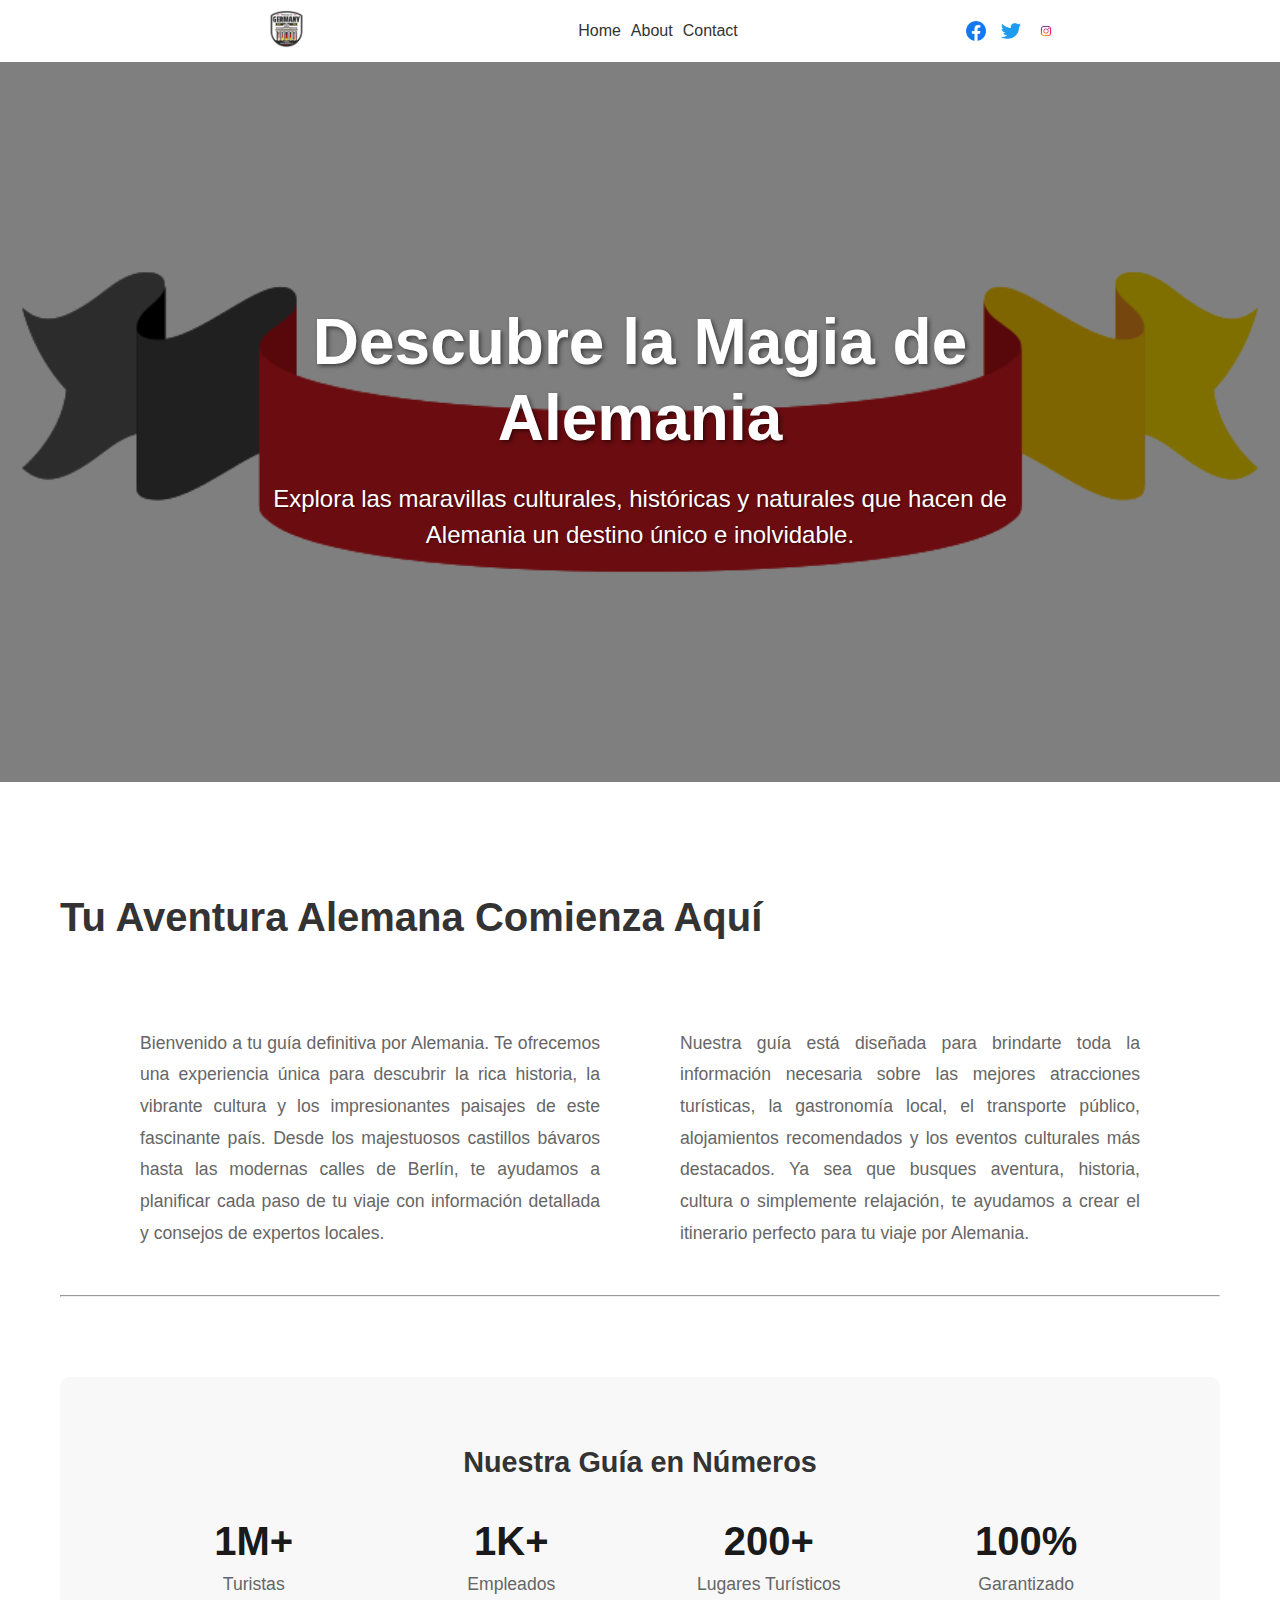
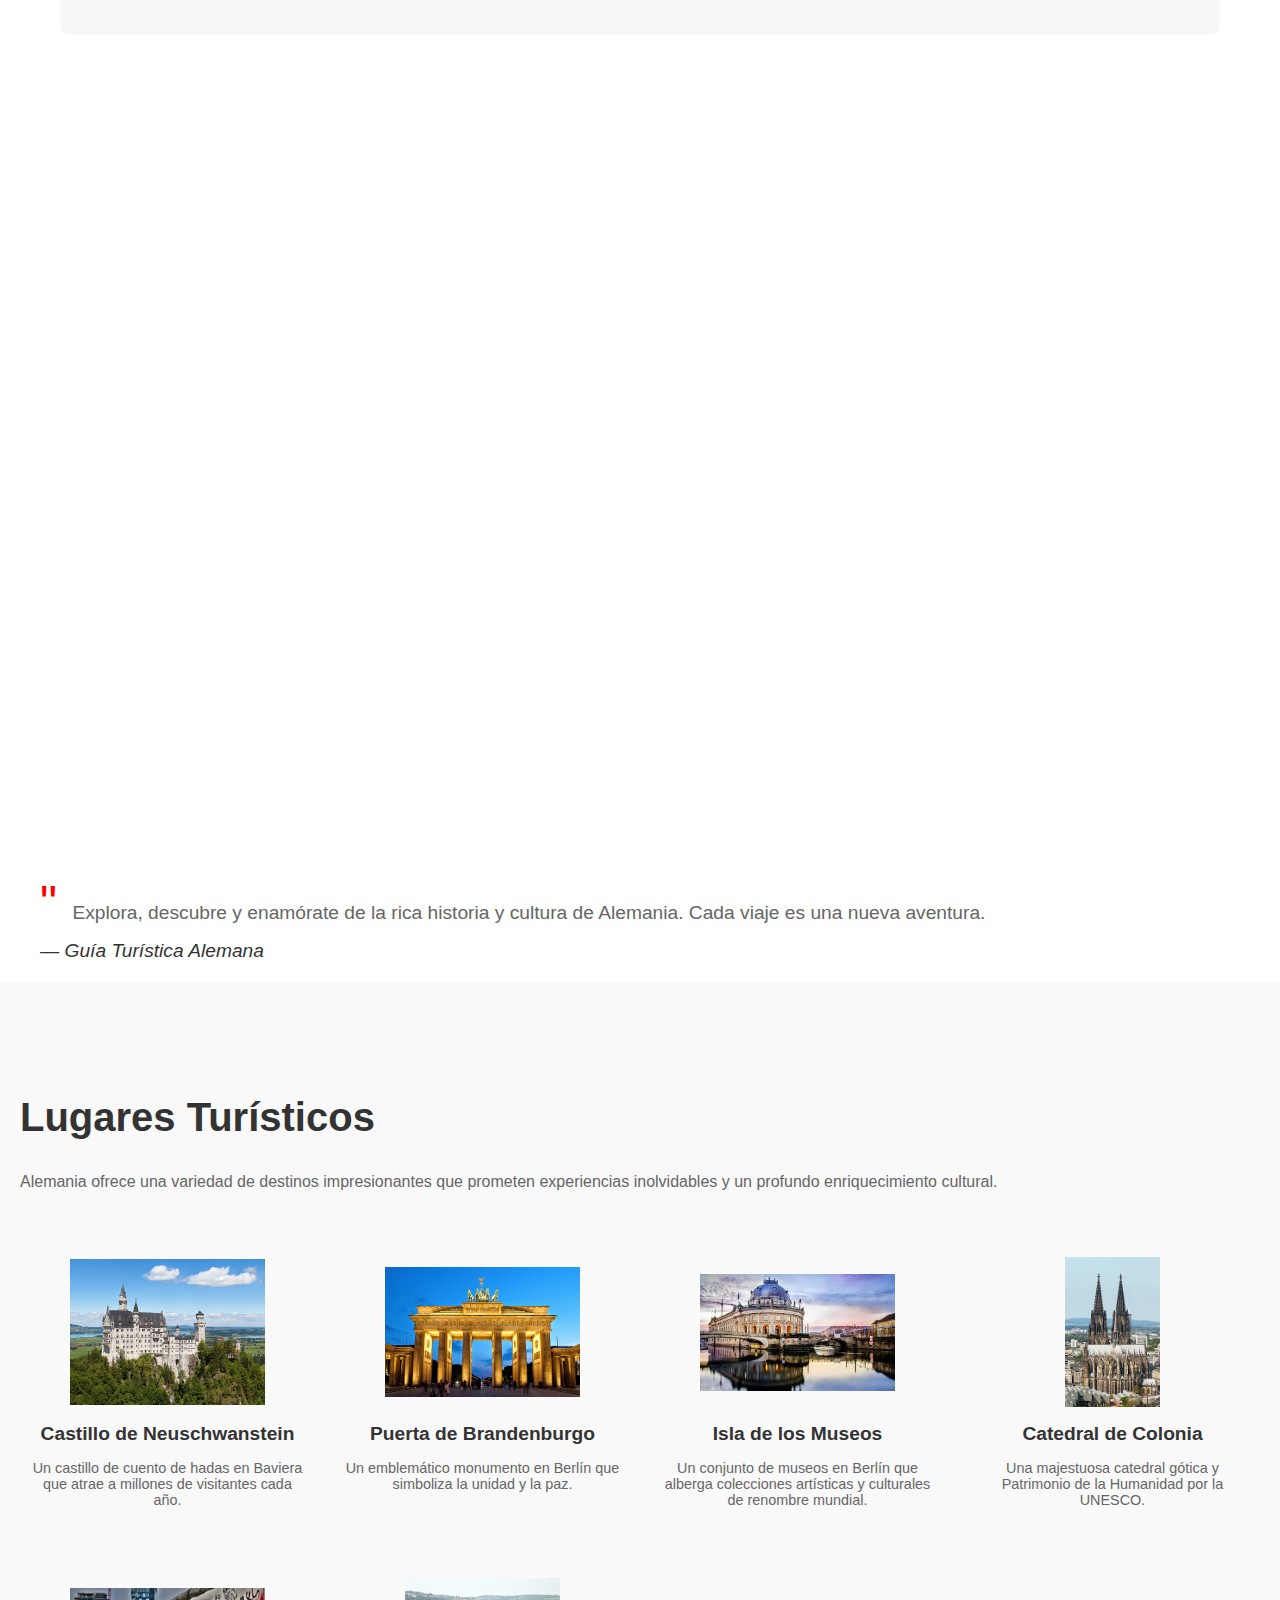
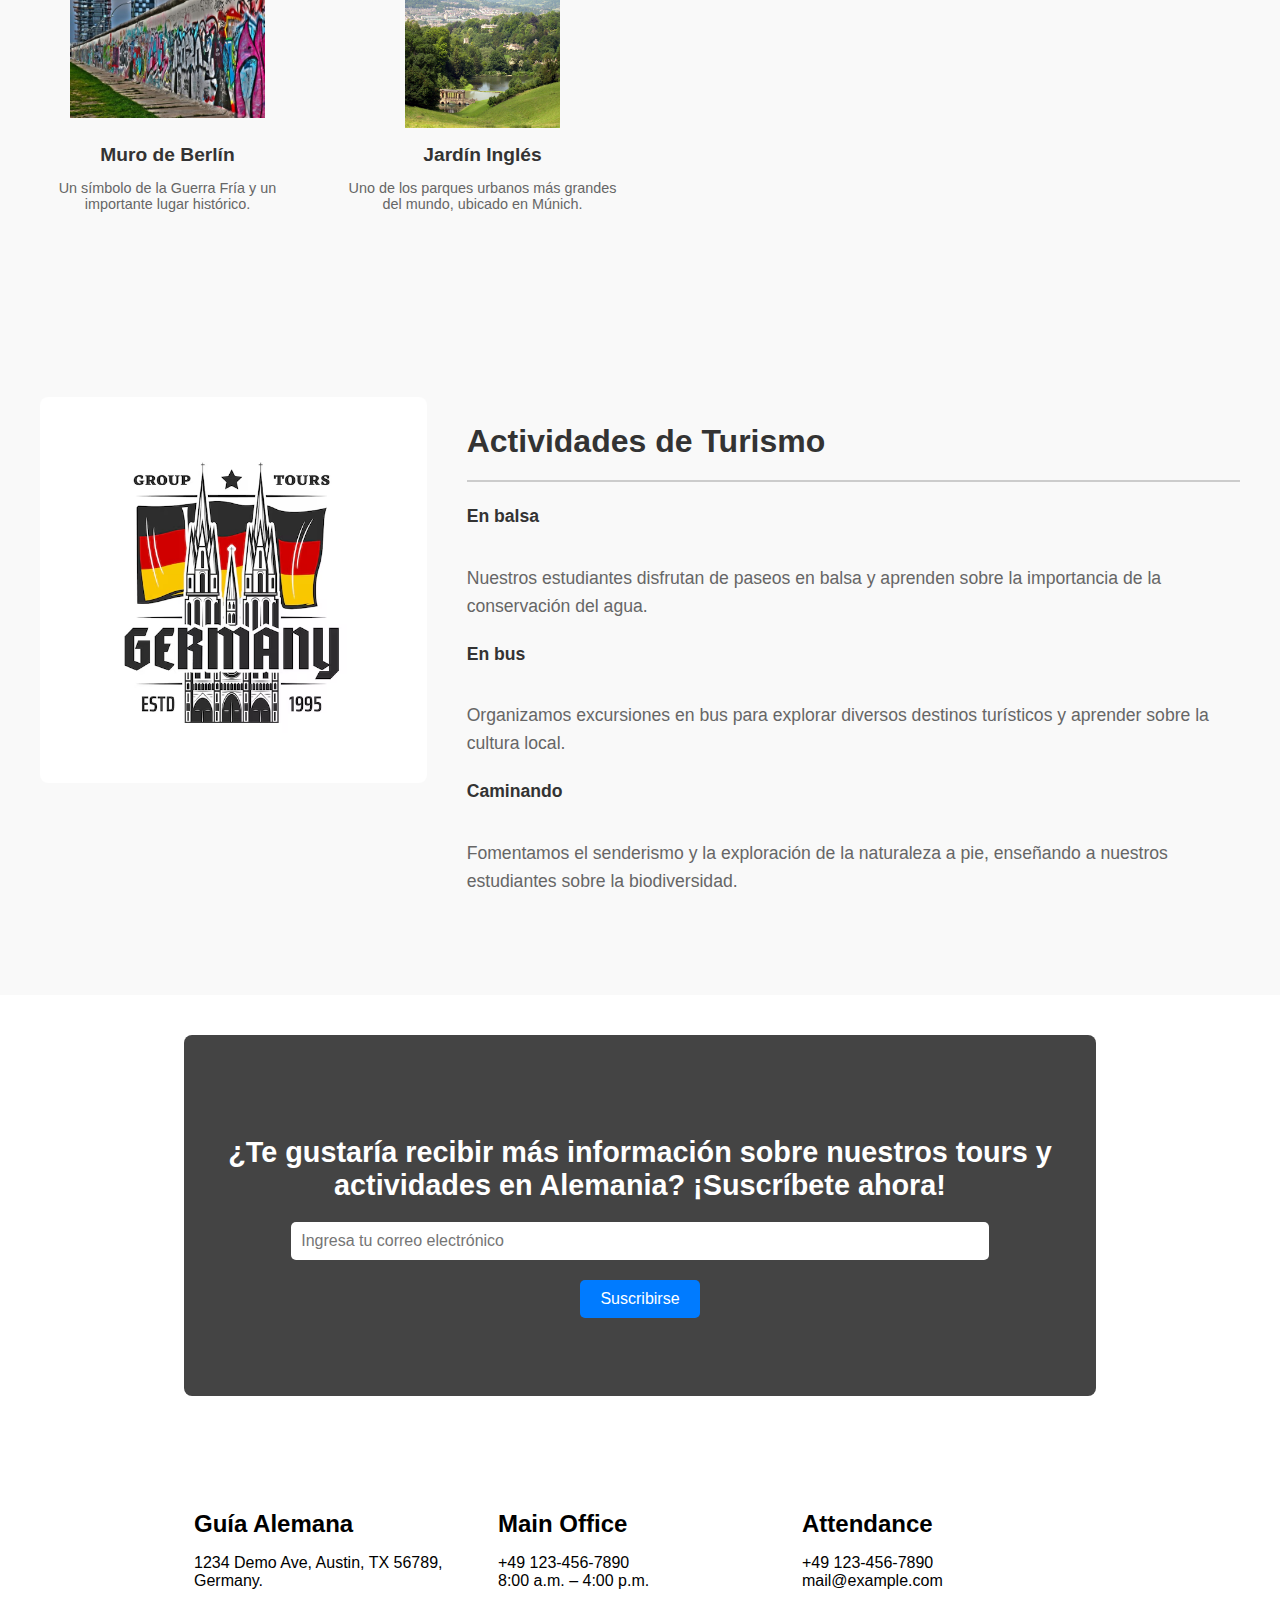
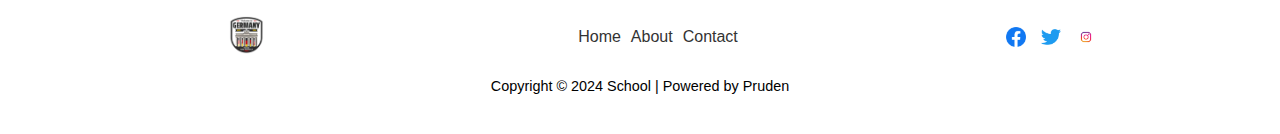
<file: index.html>
<!DOCTYPE html>
<html lang="en">
<head>
    <meta charset="UTF-8">
    <meta name="viewport" content="width=device-width, initial-scale=1.0">
    <title>Guia Turistica Alemana</title>
    <link rel="stylesheet" href="css/styleIndex.css">
</head>
<body>
    <header>
        <div class="logo-container">
            <div class="logo-container">
                <img src="/img/logo.png" alt="Logo" class="logo">
            </div>
        </div>
        
        <nav class="nav-container">
            <ul class="nav-menu">
                <li><a href="index.html">Home</a></li>
                <li><a href="about.html">About</a></li>
                <li><a href="contact.html">Contact</a></li>
            </ul>
        </nav>

        <div class="social-container">
            <a href="#" class="social-icon"><img src="/img/facebook.png" alt="Logo" class="logo"></a>
            <a href="#" class="social-icon"><img src="/img/twitter.png" alt="Logo" class="logo"></a>
            <a href="#" class="social-icon"><img src="/img/instagram.png" alt="Logo" class="logo"></a>
        </div>
    </header>
    
    <main>
        <section class="hero-section">
            <div class="hero-content">
                <h1 class="hero-title">Descubre la Magia de Alemania</h1>
                <p class="hero-description">Explora las maravillas culturales, históricas y naturales que hacen de Alemania 
                    un destino único e inolvidable.</p>
            </div>
        </section>

        <section class="info-section">
            <div class="info-container">
                <h2 class="info-title">Tu Aventura Alemana Comienza Aquí</h2>
                <div class="info-boxes">
                    <div class="info-box">
                        <p class="info-box-text">
                            Bienvenido a tu guía definitiva por Alemania. Te ofrecemos una experiencia única para descubrir 
                            la rica historia, la vibrante cultura y los impresionantes paisajes de este fascinante país. 
                            Desde los majestuosos castillos bávaros hasta las modernas calles de Berlín, te ayudamos a planificar 
                            cada paso de tu viaje con información detallada y consejos de expertos locales.
                        </p>
                    </div>
                    <div class="info-box">
                        <p class="info-box-text">
                            Nuestra guía está diseñada para brindarte toda la información necesaria sobre las mejores atracciones 
                            turísticas, la gastronomía local, el transporte público, alojamientos recomendados y los eventos culturales 
                            más destacados. Ya sea que busques aventura, historia, cultura o simplemente relajación, te ayudamos a crear 
                            el itinerario perfecto para tu viaje por Alemania.
                        </p>
                    </div>
                </div>
                <hr>
                <div class="stats-container">
                    <h3 class="stats-subtitle">Nuestra Guía en Números</h3>
                    <div class="stats-grid">
                        <div class="stat-item">
                            <div class="stat-number">1M+</div>
                            <div class="stat-text">Turistas</div>
                        </div>
                        <div class="stat-item">
                            <div class="stat-number">1K+</div>
                            <div class="stat-text">Empleados</div>
                        </div>
                        <div class="stat-item">
                            <div class="stat-number">200+</div>
                            <div class="stat-text">Lugares Turísticos</div>
                        </div>
                        <div class="stat-item">
                            <div class="stat-number">100%</div>
                            <div class="stat-text">Garantizado</div>
                        </div>
                    </div>
                </div>
            </div>
        </section>

        <section class="video-section">
            <div class="video-container">
                <iframe width="912" height="480" src="https://www.youtube.com/embed/HEzytzyTqus" 
                        title="YouTube video player" frameborder="0" 
                        allow="accelerometer; autoplay; clipboard-write; encrypted-media; gyroscope; picture-in-picture" 
                        allowfullscreen></iframe>
            </div>
            <blockquote class="video-quote">
                <div class="quote-symbol">"</div>
                <div class="quote-text">Explora, descubre y enamórate de la rica historia y cultura de Alemania. Cada viaje es una nueva aventura.</div>
                <cite class="quote-author">— Guía Turística Alemana</cite>
            </blockquote>
        </section>

        <section class="tourist-spots-section">
            <div class="section-header">
                <h2 class="section-title">Lugares Turísticos</h2>
                <p class="section-description">Alemania ofrece una variedad de destinos impresionantes que prometen experiencias inolvidables y un profundo enriquecimiento cultural.</p>
            </div>
        
            <div class="tourist-spots-container">
                <div class="tourist-spot">
                    <figure class="spot-image">
                        <img src="/img/Neuschwanstein.jpg" alt="Lugar Turístico 1">
                    </figure>
                    <figcaption>
                        <h3 class="spot-title">Castillo de Neuschwanstein</h3>
                        <p class="spot-description">Un castillo de cuento de hadas en Baviera que atrae a millones de visitantes cada año.</p>
                    </figcaption>
                </div>
                <div class="tourist-spot">
                    <figure class="spot-image">
                        <img src="/img/Brandenburger.jpg" alt="Lugar Turístico 2">
                    </figure>
                    <figcaption>
                        <h3 class="spot-title">Puerta de Brandenburgo</h3>
                        <p class="spot-description">Un emblemático monumento en Berlín que simboliza la unidad y la paz.</p>
                    </figcaption>
                </div>
                <div class="tourist-spot">
                    <figure class="spot-image">
                        <img src="/img/IslaMuseos.jpg" alt="Lugar Turístico 3">
                    </figure>
                    <figcaption>
                        <h3 class="spot-title">Isla de los Museos</h3>
                        <p class="spot-description">Un conjunto de museos en Berlín que alberga colecciones artísticas y culturales de renombre mundial.</p>
                    </figcaption>
                </div>
                <div class="tourist-spot">
                    <figure class="spot-image">
                        <img src="/img/Catedral.jpg" alt="Lugar Turístico 4">
                    </figure>
                    <figcaption>
                        <h3 class="spot-title">Catedral de Colonia</h3>
                        <p class="spot-description">Una majestuosa catedral gótica y Patrimonio de la Humanidad por la UNESCO.</p>
                    </figcaption>
                </div>
                <div class="tourist-spot">
                    <figure class="spot-image">
                        <img src="/img/Muro.jpg" alt="Lugar Turístico 5">
                    </figure>
                    <figcaption>
                        <h3 class="spot-title">Muro de Berlín</h3>
                        <p class="spot-description">Un símbolo de la Guerra Fría y un importante lugar histórico.</p>
                    </figcaption>
                </div>
                <div class="tourist-spot">
                    <figure class="spot-image">
                        <img src="/img/Jardin.jpg" alt="Lugar Turístico 6">
                    </figure>
                    <figcaption>
                        <h3 class="spot-title">Jardín Inglés</h3>
                        <p class="spot-description">Uno de los parques urbanos más grandes del mundo, ubicado en Múnich.</p>
                    </figcaption>
                </div>
                
            </div>
        </section>
        
        <section class="activities-section">
            <div class="activities-container">
                <div class="image-box">
                    <img src="/img/actividades.png" alt="Descripción de la imagen">
                </div>
                <div class="text-box">
                    <h2 class="activities-subtitle">Actividades de Turismo</h2>
                    <hr class="divider">
                    <ul class="activities-list">
                        <li>
                            <strong>En balsa</strong><br>
                            Nuestros estudiantes disfrutan de paseos en balsa y aprenden sobre la importancia de la conservación del agua.
                        </li>
                        <li>
                            <strong>En bus</strong><br>
                            Organizamos excursiones en bus para explorar diversos destinos turísticos y aprender sobre la cultura local.
                        </li>
                        <li>
                            <strong>Caminando</strong><br>
                            Fomentamos el senderismo y la exploración de la naturaleza a pie, enseñando a nuestros estudiantes sobre la biodiversidad.
                        </li>
                    </ul>
                </div>
            </div>
        </section>

        <section class="subscribe-section">
            <div class="subscribe-container">
                <h2 class="subscribe-title">¿Te gustaría recibir más información sobre nuestros tours y actividades en Alemania? ¡Suscríbete ahora!</h2>
                <input type="email" class="subscribe-input" placeholder="Ingresa tu correo electrónico" />
                <button class="subscribe-button">Suscribirse</button>
            </div>
        </section>
    </main>

    <footer>
        <div class="footer-container">
            <div class="footer-box">
                <h3>Guía Alemana</h3>
                <p>1234 Demo Ave, Austin, TX 56789, Germany.</p>
            </div>
            <div class="footer-box">
                <h3>Main Office</h3>
                <p>+49 123-456-7890<br>8:00 a.m. – 4:00 p.m.</p>
            </div>
            <div class="footer-box">
                <h3>Attendance</h3>
                <p>+49 123-456-7890<br>mail@example.com</p>
            </div>
        </div>
        <div class="footer-container">
            <div class="logo-container">
                <img src="/img/logo.png" alt="Logo" class="logo">
            </div>
            
            <nav class="nav-container">
                <ul class="nav-menu">
                    <li><a href="index.html">Home</a></li>
                    <li><a href="about.html">About</a></li>
                    <li><a href="contact.html">Contact</a></li>
                </ul>
            </nav>
    
            <div class="social-container">
                <a href="#" class="social-icon"><img src="/img/facebook.png" alt="Facebook" class="logo"></a>
                <a href="#" class="social-icon"><img src="/img/twitter.png" alt="Twitter" class="logo"></a>
                <a href="#" class="social-icon"><img src="/img/instagram.png" alt="Instagram" class="logo"></a>
            </div>
        </div>
        <div class="footer-bottom">
            <div class="copyright">Copyright © 2024 School | Powered by Pruden</div>
        </div>
    </footer>
</body>
</html>
</file>
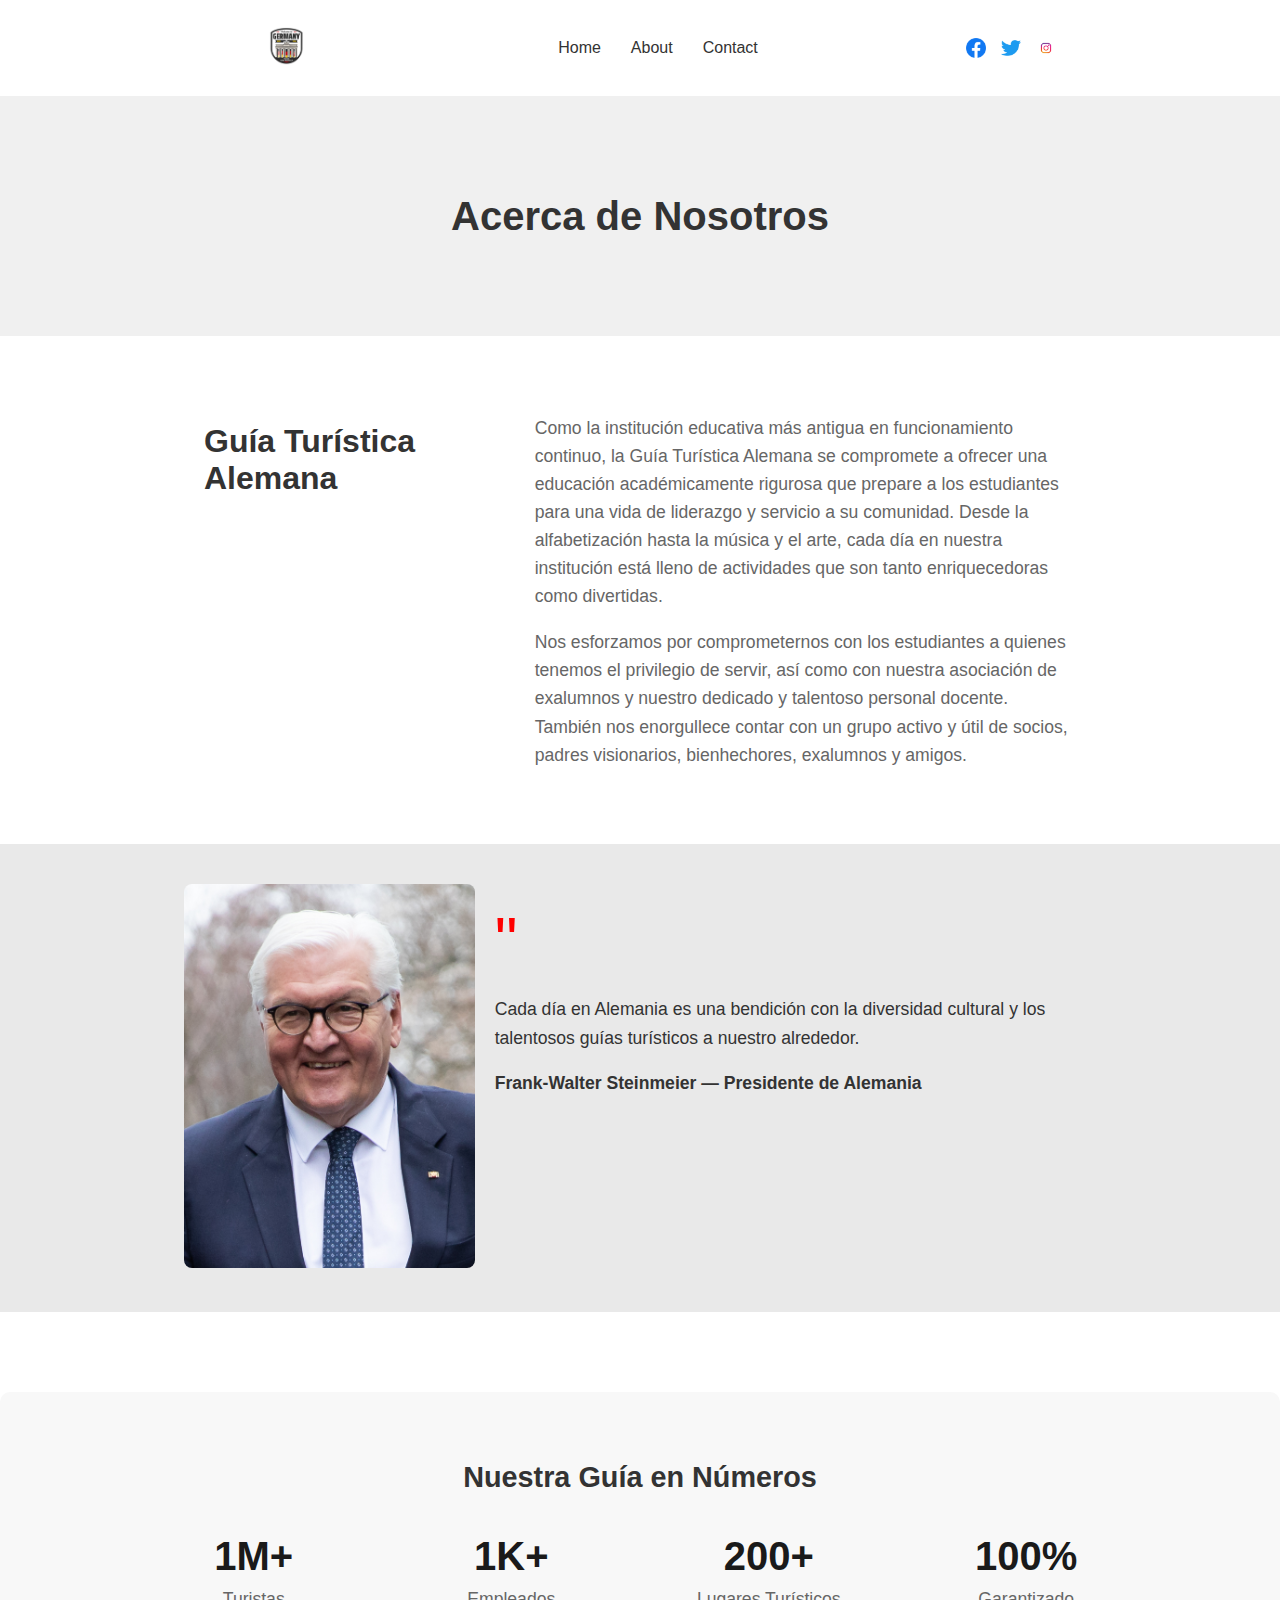
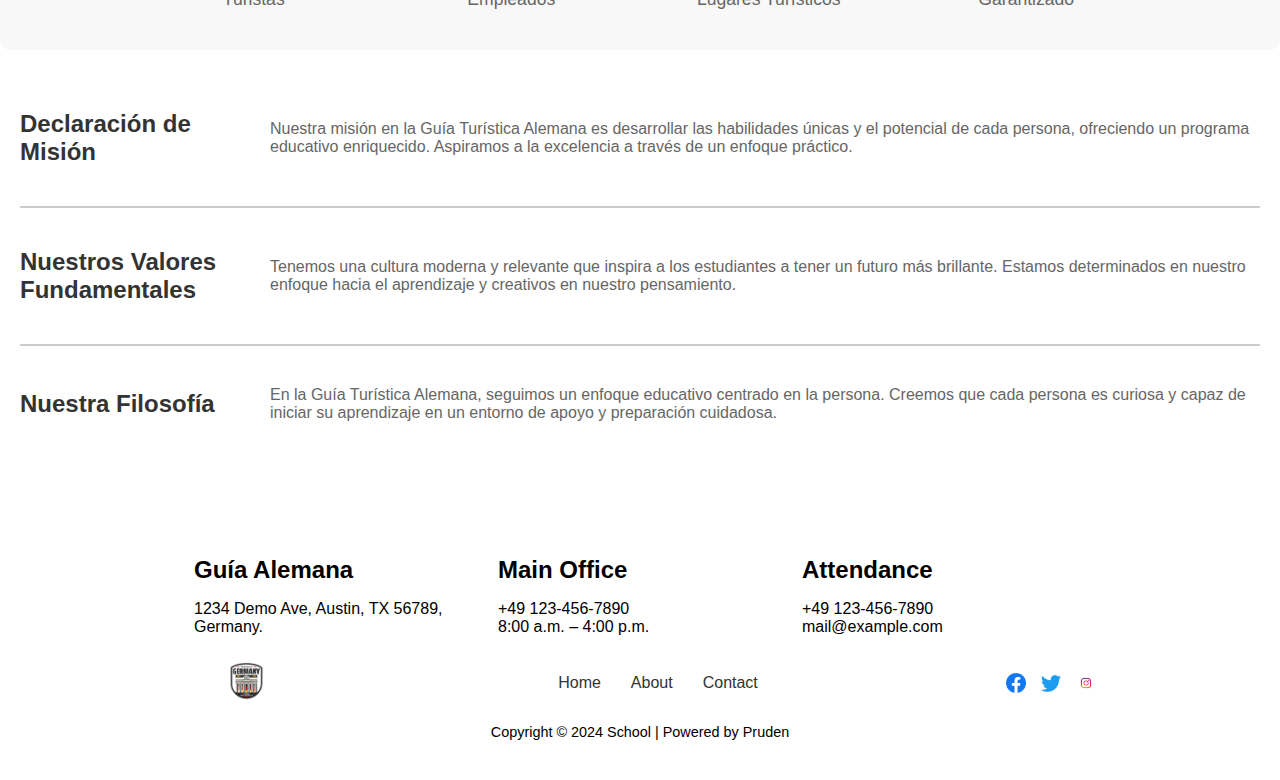
<file: about.html>
<!DOCTYPE html>
<html lang="en">
<head>
    <meta charset="UTF-8">
    <meta name="viewport" content="width=device-width, initial-scale=1.0">
    <title>About</title>
    <link rel="stylesheet" href="css/styleAbout.css">
</head>
<body>
    <header>
        <div class="logo-container">
            <div class="logo-container">
                <img src="/img/logo.png" alt="Logo" class="logo">
            </div>
        </div>
        
        <nav class="nav-container">
            <ul class="nav-menu">
                <li><a href="index.html">Home</a></li>
                <li><a href="about.html">About</a></li>
                <li><a href="contact.html">Contact</a></li>
            </ul>
        </nav>

        <div class="social-container">
            <a href="#" class="social-icon"><img src="/img/facebook.png" alt="Logo" class="logo"></a>
            <a href="#" class="social-icon"><img src="/img/twitter.png" alt="Logo" class="logo"></a>
            <a href="#" class="social-icon"><img src="/img/instagram.png" alt="Logo" class="logo"></a>
        </div>
    </header>

    <main>
        <section class="about-us">
            <h1 class="about-title">Acerca de Nosotros</h1>
        </section>

        <section class="mission-section">
            <div class="mission-title">
                <h2>Guía Turística Alemana</h2>
            </div>
            <div class="mission-text">
                <p>Como la institución educativa más antigua en funcionamiento continuo, la Guía Turística Alemana se compromete a ofrecer una educación académicamente rigurosa que prepare a los estudiantes para una vida de liderazgo y servicio a su comunidad. Desde la alfabetización hasta la música y el arte, cada día en nuestra institución está lleno de actividades que son tanto enriquecedoras como divertidas.</p>
                <p>Nos esforzamos por comprometernos con los estudiantes a quienes tenemos el privilegio de servir, así como con nuestra asociación de exalumnos y nuestro dedicado y talentoso personal docente. También nos enorgullece contar con un grupo activo y útil de socios, padres visionarios, bienhechores, exalumnos y amigos.</p>
            </div>
        </section>

        <section class="quote-section">
            <div class="quote-container">
                <div class="president-photo">
                    <img src="/img/Presidente.jpg" alt="Presidente de Alemania" class="president-image">
                </div>
                <div class="quote-text">
                    <div class="quote-symbol">"</div>
                    <p>Cada día en Alemania es una bendición con la diversidad cultural y los talentosos guías turísticos a nuestro alrededor.</p>
                    <p class="quote-author">Frank-Walter Steinmeier — Presidente de Alemania</p>
                </div>
            </div>
        </section>
        <section class="info-section">
            <div class="stats-container">
                <h3 class="stats-subtitle">Nuestra Guía en Números</h3>
                <div class="stats-grid">
                    <div class="stat-item">
                        <div class="stat-number">1M+</div>
                        <div class="stat-text">Turistas</div>
                    </div>
                    <div class="stat-item">
                        <div class="stat-number">1K+</div>
                        <div class="stat-text">Empleados</div>
                    </div>
                    <div class="stat-item">
                        <div class="stat-number">200+</div>
                        <div class="stat-text">Lugares Turísticos</div>
                    </div>
                    <div class="stat-item">
                        <div class="stat-number">100%</div>
                        <div class="stat-text">Garantizado</div>
                    </div>
                </div>
            </div>
        </div>
        </section>
        
        <section class="values-section">
            <div class="values-box">
                <div class="values-content">
                    <div class="values-title">
                        <strong>Declaración de Misión</strong>
                    </div>
                    <div class="values-description">
                        Nuestra misión en la Guía Turística Alemana es desarrollar las habilidades únicas y el potencial de cada persona, ofreciendo un programa educativo enriquecido. Aspiramos a la excelencia a través de un enfoque práctico.
                    </div>
                </div>
            </div>
            <hr>
            <div class="values-box">
                <div class="values-content">
                    <div class="values-title">
                        <strong>Nuestros Valores Fundamentales</strong>
                    </div>
                    <div class="values-description">
                        Tenemos una cultura moderna y relevante que inspira a los estudiantes a tener un futuro más brillante. Estamos determinados en nuestro enfoque hacia el aprendizaje y creativos en nuestro pensamiento.
                    </div>
                </div>
            </div>
            <hr>
            <div class="values-box">
                <div class="values-content">
                    <div class="values-title">
                        <strong>Nuestra Filosofía</strong>
                    </div>
                    <div class="values-description">
                        En la Guía Turística Alemana, seguimos un enfoque educativo centrado en la persona. Creemos que cada persona es curiosa y capaz de iniciar su aprendizaje en un entorno de apoyo y preparación cuidadosa.
                    </div>
                </div>
            </div>
        </section>
        
    </main>

    <footer>
        <div class="footer-container">
            <div class="footer-box">
                <h3>Guía Alemana</h3>
                <p>1234 Demo Ave, Austin, TX 56789, Germany.</p>
            </div>
            <div class="footer-box">
                <h3>Main Office</h3>
                <p>+49 123-456-7890<br>8:00 a.m. – 4:00 p.m.</p>
            </div>
            <div class="footer-box">
                <h3>Attendance</h3>
                <p>+49 123-456-7890<br>mail@example.com</p>
            </div>
        </div>
        <div class="footer-container">
            <div class="logo-container">
                <img src="/img/logo.png" alt="Logo" class="logo">
            </div>
            
            <nav class="nav-container">
                <ul class="nav-menu">
                    <li><a href="index.html">Home</a></li>
                    <li><a href="about.html">About</a></li>
                    <li><a href="contact.html">Contact</a></li>
                </ul>
            </nav>
    
            <div class="social-container">
                <a href="#" class="social-icon"><img src="/img/facebook.png" alt="Facebook" class="logo"></a>
                <a href="#" class="social-icon"><img src="/img/twitter.png" alt="Twitter" class="logo"></a>
                <a href="#" class="social-icon"><img src="/img/instagram.png" alt="Instagram" class="logo"></a>
            </div>
        </div>
        <div class="footer-bottom">
            <div class="copyright">Copyright © 2024 School | Powered by Pruden</div>
        </div>
    </footer>
</body>
</html>
</file>
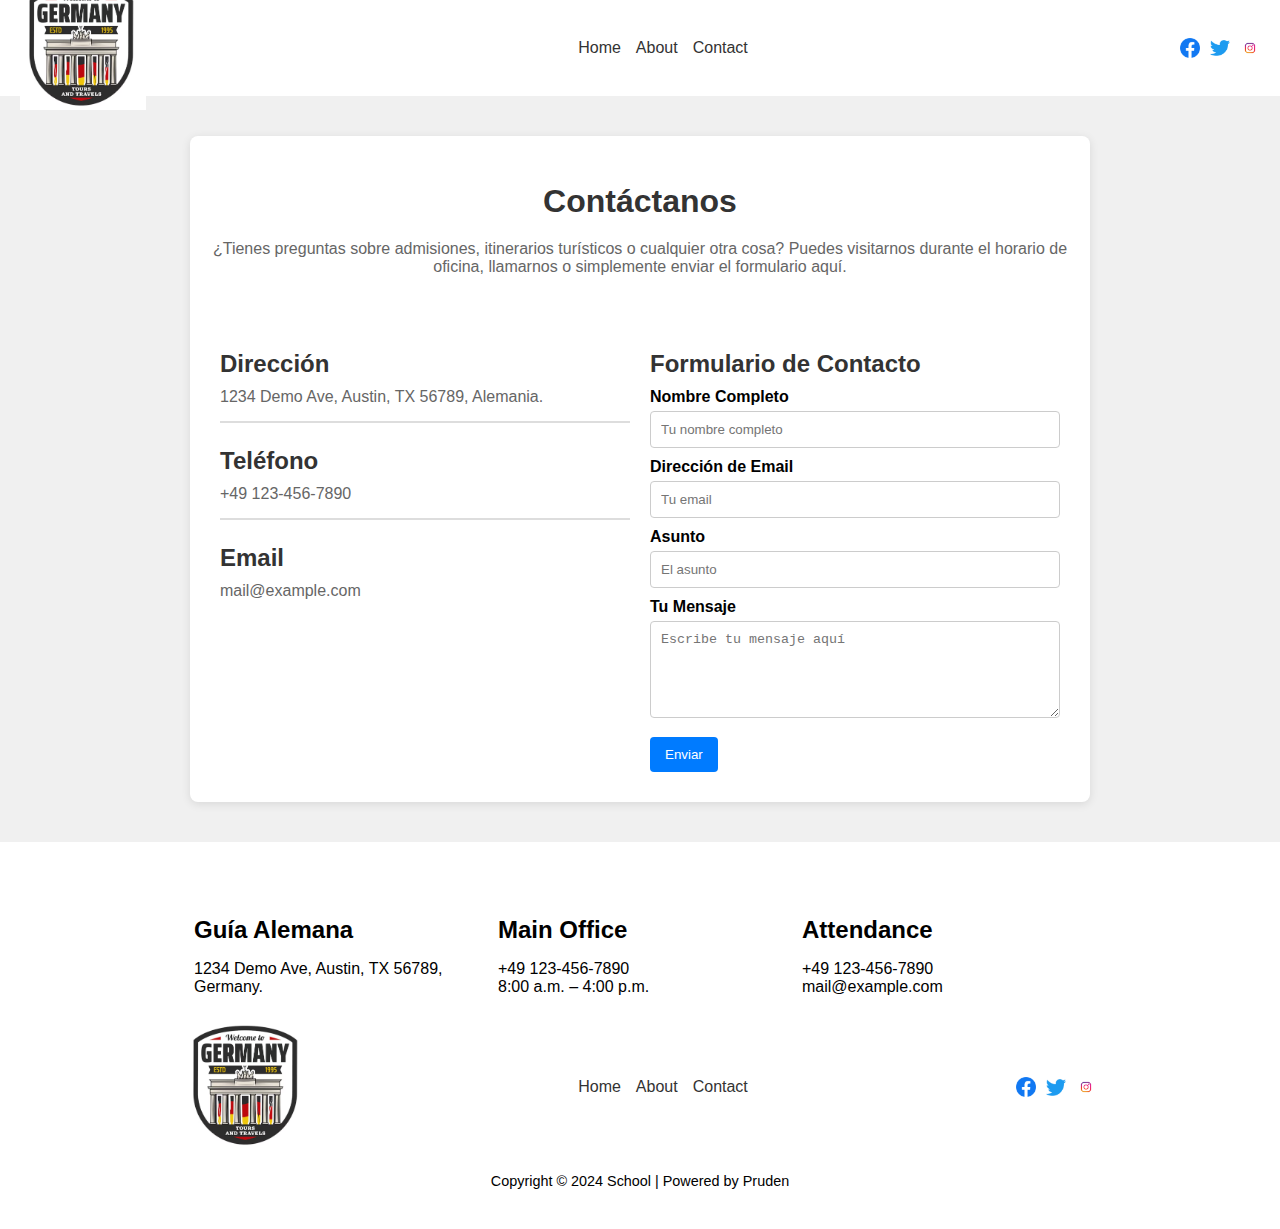
<file: contact.html>
<!DOCTYPE html>
<html lang="en">
<head>
    <meta charset="UTF-8">
    <meta name="viewport" content="width=device-width, initial-scale=1.0">
    <title>Contact</title>
    <link rel="stylesheet" href="css/styleContact.css">
</head>
<body>
    <header>
        <div class="logo-container">
            <div class="logo-container">
                <img src="/img/logo.png" alt="Logo" class="logo">
            </div>
        </div>
        
        <nav class="nav-container">
            <ul class="nav-menu">
                <li><a href="index.html">Home</a></li>
                <li><a href="about.html">About</a></li>
                <li><a href="contact.html">Contact</a></li>
            </ul>
        </nav>

        <div class="social-container">
            <a href="#" class="social-icon"><img src="/img/facebook.png" alt="Logo" class="logo"></a>
            <a href="#" class="social-icon"><img src="/img/twitter.png" alt="Logo" class="logo"></a>
            <a href="#" class="social-icon"><img src="/img/instagram.png" alt="Logo" class="logo"></a>
        </div>
    </header>

    <main>
        <section class="contact-section">
            <div class="contact-container">
                <h2 class="contact-title">Contáctanos</h2>
                <p class="contact-description">
                    ¿Tienes preguntas sobre admisiones, itinerarios turísticos o cualquier otra cosa? Puedes visitarnos durante el horario de oficina, llamarnos o simplemente enviar el formulario aquí.
                </p>
                <div class="contact-boxes">
                    <div class="contact-info">
                        <h3>Dirección</h3>
                        <p>1234 Demo Ave, Austin, TX 56789, Alemania.</p>
                        <hr>
                        <h3>Teléfono</h3>
                        <p>+49 123-456-7890</p>
                        <hr>
                        <h3>Email</h3>
                        <p>mail@example.com</p>
                    </div>
                    <div class="contact-form">
                        <h3>Formulario de Contacto</h3>
                        <form>
                            <label for="full-name">Nombre Completo</label>
                            <input type="text" id="full-name" placeholder="Tu nombre completo" required>
                            
                            <label for="email">Dirección de Email</label>
                            <input type="email" id="email" placeholder="Tu email" required>
                            
                            <label for="subject">Asunto</label>
                            <input type="text" id="subject" placeholder="El asunto" required>
                            
                            <label for="message">Tu Mensaje</label>
                            <textarea id="message" placeholder="Escribe tu mensaje aquí" rows="5" required></textarea>
                            
                            <button type="submit">Enviar</button>
                        </form>
                    </div>
                </div>
            </div>
        </section>
    </main>

    <footer>
        <div class="footer-container">
            <div class="footer-box">
                <h3>Guía Alemana</h3>
                <p>1234 Demo Ave, Austin, TX 56789, Germany.</p>
            </div>
            <div class="footer-box">
                <h3>Main Office</h3>
                <p>+49 123-456-7890<br>8:00 a.m. – 4:00 p.m.</p>
            </div>
            <div class="footer-box">
                <h3>Attendance</h3>
                <p>+49 123-456-7890<br>mail@example.com</p>
            </div>
        </div>
        <div class="footer-container">
            <div class="logo-container">
                <img src="/img/logo.png" alt="Logo" class="logo">
            </div>
            
            <nav class="nav-container">
                <ul class="nav-menu">
                    <li><a href="index.html">Home</a></li>
                    <li><a href="about.html">About</a></li>
                    <li><a href="contact.html">Contact</a></li>
                </ul>
            </nav>
    
            <div class="social-container">
                <a href="#" class="social-icon"><img src="/img/facebook.png" alt="Facebook" class="logo"></a>
                <a href="#" class="social-icon"><img src="/img/twitter.png" alt="Twitter" class="logo"></a>
                <a href="#" class="social-icon"><img src="/img/instagram.png" alt="Instagram" class="logo"></a>
            </div>
        </div>
        <div class="footer-bottom">
            <div class="copyright">Copyright © 2024 School | Powered by Pruden</div>
        </div>
    </footer>
</body>
</html>
</file>
<file: css/styleIndex.css>
body {
    margin: 0;
    padding: 0;
    font-family: Arial, sans-serif;
    box-sizing: border-box;
}

*,
*::before,
*::after {
    box-sizing: inherit;
}

header {
    width: 100%;
    max-width: 872px;
    width: auto;
    height: auto; 
    margin: 0 auto;
    display: flex;
    justify-content: space-between;
    align-items: center;
    padding: 10px 20px;
    flex-wrap: wrap;
}


.logo-container {
    flex: 0 0 126px;
}

.logo-container img {
    width: 126px;
    height: 38px;
    object-fit: contain;
}

.nav-container {
    flex: 1;
    display: flex;
    justify-content: center;
    flex-wrap: wrap;
}

.nav-menu {
    list-style: none;
    display: flex;
    gap: 10px;
    margin: 0;
    padding: 0;
    flex-wrap: wrap;
}

.nav-menu li a {
    text-decoration: none;
    color: #333;
    font-size: 16px;
    font-weight: 500;
}

.social-container {
    display: flex;
    gap: 15px;
    align-items: center;
    flex-wrap: wrap;
}

.social-icon {
    display: flex;
    align-items: center;
    justify-content: center;
    width: 20px;
    height: 20px;
}

.social-icon img {
    width: 100%;
    height: 100%;
    object-fit: contain;
}

@media (max-width: 768px) {
    .nav-menu {
        flex-direction: column; /* Cambiar a columna en pantallas pequeñas */
        align-items: center; /* Centrar los elementos */
    }
}

/* Sección de héroe */
.hero-section {
    width: 100%;
    height: 80vh;
    background-image: url('/img/alemania.png');
    background-size: contain;
    background-position: center;
    background-repeat: no-repeat;
    position: relative;
    display: flex;
    align-items: center;
    justify-content: center;
}

.hero-section::before {
    content: '';
    position: absolute;
    top: 0;
    left: 0;
    right: 0;
    bottom: 0;
    background-color: rgba(0, 0, 0, 0.5);
}

.hero-content {
    position: relative;
    max-width: 800px;
    text-align: center;
    color: white;
    padding: 0 20px;
}

.hero-title {
    font-size: 4rem;
    font-weight: bold;
    line-height: 1.2;
    margin-bottom: 20px;
    text-shadow: 2px 2px 4px rgba(0, 0, 0, 0.5);
}

.hero-description {
    font-size: 1.5rem;
    line-height: 1.5;
    margin-bottom: 30px;
    text-shadow: 1px 1px 2px rgba(0, 0, 0, 0.5);
}


@media (max-width: 768px) {
    .hero-section {
        height: 60vh;
    }

    .hero-title {
        font-size: 6vw; 
    }

    .hero-description {
        font-size: 4vw; 
    }
}

/* Sección de información */
.info-section {
    padding: 80px 0;
    width: 100%;
    background-color: #fff;
}

.info-container {
    max-width: 1200px;
    margin: 0 auto;
    padding: 0 20px;
}

.info-title {
    text-align: left;
    font-size: 2.5rem;
    color: #333;
    margin-bottom: 50px;
    font-weight: bold;
}

.info-boxes {
    display: flex;
    gap: 40px;
    justify-content: center;
}

.info-box {
    flex: 1;
    max-width: 500px;
    padding: 20px;
}

.info-box-text {
    font-size: 1.1rem;
    line-height: 1.8;
    color: #666;
    text-align: justify;
}

/* Sección de estadísticas */
.stats-container {
    margin-top: 80px;
    padding: 40px;
    background-color: #f8f8f8;
    border-radius: 10px;
}

.stats-subtitle {
    text-align: center;
    font-size: 1.8rem;
    color: #333;
    margin-bottom: 40px;
}

.stats-grid {
    display: flex;
    justify-content: space-around;
    flex-wrap: wrap;
    gap: 30px;
    max-width: 1000px;
    margin: 0 auto;
}

.stat-item {
    text-align: center;
    flex: 1;
    min-width: 200px;
}

.stat-number {
    font-size: 2.5rem;
    font-weight: bold;
    color: #1a1a1a;
    margin-bottom: 10px;
}

.stat-text {
    font-size: 1.1rem;
    color: #666;
    font-weight: 500;
}

/* Sección de video */
.video-section {
    text-align: center;
    margin: 20px 0;
}

.video-container {
    width: 100%;
    max-width: 912px;
    margin: 0 auto;
    position: relative; 
    padding-top: 56.25%; 
}

.video-container iframe {
    position: absolute; 
    top: 0;
    left: 0;
    width: 100%;
    height: 100%;
}

.video-quote {
    text-align: left;
    margin-top: 20px;
    font-size: 1.2rem; 
}

.quote-symbol {
    color: red;
    font-size: 3rem;
    display: inline-block;
    margin-right: 10px; 
}

.quote-text {
    color: #666; 
    display: inline;
}

.quote-author {
    color: #333;
    font-weight: normal;
    margin-top: 10px; 
    display: block;
}

/* Sección de lugares turísticos */
.tourist-spots-section {
    padding: 80px 20px;
    background-color: #f9f9f9; /* Color de fondo opcional */
}

.section-header {
    text-align: left;
    margin-bottom: 40px;
}

.section-title {
    font-size: 2.5rem;
    color: #333; /* Color negro */
}

.section-description {
    font-size: 1rem;
    color: #666; /* Color gris */
}

.tourist-spots-container {
    display: grid;
    grid-template-columns: repeat(auto-fill, minmax(250px, 1fr)); 
    gap: 20px;
}

.tourist-spot {
    border-radius: 8px;
    overflow: hidden;
    text-align: center;
    padding: 10px;
}

.spot-image {
    height: 150px; 
    display: flex;
    align-items: center;
    justify-content: center;
}

.spot-image img {
    max-width: 100%;
    max-height: 100%;
    object-fit: cover; 
}

.spot-title {
    font-size: 1.2rem;
    color: #333; 
    margin: 10px 0 5px 0;
}

.spot-description {
    font-size: 0.9rem;
    color: #666; 
}

/* Sección de actividades */
.activities-section {
    padding: 80px 20px;
    background-color: #f9f9f9; 
}

.activities-container {
    display: flex;
    justify-content: center;
    align-items: flex-start;
    max-width: 1200px;
    margin: 0 auto;
    gap: 40px; 
}

.image-box {
    flex: 1; 
    max-width: 400px; 
}

.image-box img {
    width: 100%;
    height: auto; 
    border-radius: 8px; 
}

.text-box {
    flex: 2; 
}

.activities-subtitle {
    font-size: 2rem;
    color: #333;
    margin-bottom: 20px;
}

.divider {
    border: 0;
    height: 2px;
    background-color: #ccc;
    margin-bottom: 20px;
}

.activities-list {
    list-style: none;
    padding: 0;
}

.activities-list li {
    margin-bottom: 20px;
    font-size: 1.1rem;
    line-height: 1.6;
    color: #666;
}

.activities-list li strong {
    color: #333; 
    display: block; 
    margin-bottom: 5px; 
}

/* Media Queries para dispositivos móviles */
@media (max-width: 768px) {
    header {
        flex-direction: column;
        align-items: flex-start;
    }

    .hero-title {
        font-size: 2.5rem;
    }

    .hero-description {
        font-size: 1.2rem;
    }

    .info-title {
        font-size: 2rem;
    }

    .info-boxes {
        flex-direction: column;
        gap: 20px;
    }

    .stats-subtitle {
        font-size: 1.5rem;
    }

    .video-quote {
        font-size: 1.2rem; 
    }

    .spot-title {
        font-size: 1.1rem; 
    }

    .spot-description {
        font-size: 0.8rem; 
    }

    .activities-container {
        flex-direction: column;
        align-items: center;
    }

    .image-box {
        max-width: 100%; 
    }

    .activities-subtitle {
        font-size: 1.5rem;
    }
}

@media (max-width: 480px) {
    .hero-title {
        font-size: 2rem; 
    }

    .hero-description {
        font-size: 1rem; 
    }

    .nav-menu {
        flex-direction: column;
        align-items: center; 
    }
}

.subscribe-section {
    display: flex;
    justify-content: center;
    align-items: center;
    width: 100%;
    padding: 40px 20px;
}

.subscribe-container {
    max-width: 912px;
    width: 100%;
    height: 361px;
    background-color: #444; 
    color: white; 
    display: flex;
    flex-direction: column;
    justify-content: center;
    align-items: center;
    border-radius: 8px;
    text-align: center;
    padding: 20px;
}

.subscribe-title {
    font-size: 1.8rem;
    margin-bottom: 20px;
}

.subscribe-input {
    width: 80%;
    padding: 10px;
    margin-bottom: 20px;
    border: none;
    border-radius: 5px;
    font-size: 1rem;
}

.subscribe-button {
    padding: 10px 20px;
    font-size: 1rem;
    color: white;
    background-color: #007BFF;
    border: none;
    border-radius: 5px;
    cursor: pointer;
}

.subscribe-button:hover {
    background-color: #0056b3;
}

footer {
    padding: 40px 20px;
}

.footer-container {
    display: flex;
    justify-content: space-between;
    align-items: center;
    max-width: 912px;
    margin: 0 auto;
}

.footer-box {
    flex: 1;
    padding: 10px;
}

.footer-box h3 {
    font-size: 1.5rem;
    margin-bottom: 10px;
}

.footer-bottom {
    text-align: center;
    margin-top: 20px;
}

.copyright {
    font-size: 0.9rem;
    margin-top: 10px;
}
</file>
<file: css/styleAbout.css>
body {
    margin: 0;
    padding: 0;
    font-family: Arial, sans-serif;
    box-sizing: border-box;
}

*,
*::before,
*::after {
    box-sizing: inherit;
}

header {
    width: 100%;
    max-width: 872px;
    height: 96px;
    margin: 0 auto;
    display: flex;
    justify-content: space-between;
    align-items: center;
    padding: 0 20px;
}


.logo-container {
    flex: 0 0 126px;
}

.logo-container img {
    width: 126px;
    height: 38px;
    object-fit: contain;
}

.nav-container {
    display: flex;
    justify-content: center;
    flex: 1;
}

.nav-menu {
    list-style: none;
    display: flex;
    gap: 30px;
    margin: 0;
    padding: 0;
}

.nav-menu li a {
    text-decoration: none;
    color: #333;
    font-size: 16px;
    font-weight: 500;
}

.social-container {
    display: flex;
    gap: 15px;
    align-items: center;
}

.social-icon {
    display: flex;
    align-items: center;
    justify-content: center;
    width: 20px;
    height: 20px;
}

.social-icon img {
    width: 100%;
    height: 100%;
    object-fit: contain;
}

.about-us {
    width: 100%;
    height: 240px; 
    background-color: #f0f0f0;
    display: flex;
    align-items: center;
    justify-content: center;
    margin: 0 auto; 
}

.about-title {
    font-size: 2.5rem; 
    color: #333; 
    text-align: center; 
}

.mission-section {
    display: flex;
    justify-content: space-between;
    max-width: 912px;
    margin: 40px auto; 
}

.mission-title {
    flex: 1;
    padding: 20px;
    border-radius: 8px; 
}

.mission-title h2 {
    font-size: 2rem; 
    color: #333; 
}

.mission-text {
    flex: 2;
    padding: 20px;
    background-color: #ffffff; 
    border-radius: 8px; 
    margin-left: 20px; 
}

.mission-text p {
    margin-bottom: 15px;
    font-size: 1.1rem; 
    line-height: 1.6; 
    color: #666; 
}

.quote-section {
    background-color: #e9e9e9;
    padding: 40px 20px; 
}

.quote-container {
    display: flex;
    justify-content: space-between;
    max-width: 912px;
    margin: 0 auto; 
}

.president-photo {
    flex: 1;
    max-width: 300px; 
}

.president-image {
    width: 100%;
    height: auto; 
    border-radius: 8px; 
}

.quote-text {
    flex: 2;
    padding: 20px;
}

.quote-symbol {
    color: red;
    font-size: 4rem; 
    display: inline-block; 
    margin-right: 10px; 
}

.quote-text p {
    margin-bottom: 15px; 
    font-size: 1.1rem; 
    line-height: 1.6; 
    color: #333; 
}

.quote-author {
    font-weight: bold;
    color: #666;
}

.stats-container {
    margin-top: 80px;
    padding: 40px;
    background-color: #f8f8f8;
    border-radius: 10px;
}

.stats-subtitle {
    text-align: center;
    font-size: 1.8rem;
    color: #333;
    margin-bottom: 40px;
}

.stats-grid {
    display: flex;
    justify-content: space-around;
    flex-wrap: wrap;
    gap: 30px;
    max-width: 1000px;
    margin: 0 auto;
}

.stat-item {
    text-align: center;
    flex: 1;
    min-width: 200px;
}

.stat-number {
    font-size: 2.5rem;
    font-weight: bold;
    color: #1a1a1a;
    margin-bottom: 10px;
}

.stat-text {
    font-size: 1.1rem;
    color: #666;
    font-weight: 500;
}

.values-section {
    padding: 40px 20px;
}

.values-box {
    padding: 20px 0;
}

.values-content {
    display: flex;
    align-items: center;
}

.values-title {
    font-size: 1.5rem;
    color: #333;
    flex: 0 0 200px;
}

.values-description {
    font-size: 1rem;
    color: #666;
    flex: 1;
    margin-left: 50px; 
}

hr {
    margin: 20px 0; 
    border: 1px solid #ccc; 
}

footer {
    padding: 40px 20px;
}

.footer-container {
    display: flex;
    justify-content: space-between;
    align-items: center;
    max-width: 912px;
    margin: 0 auto;
}

.footer-box {
    flex: 1;
    padding: 10px;
}

.footer-box h3 {
    font-size: 1.5rem;
    margin-bottom: 10px;
}

.footer-bottom {
    text-align: center;
    margin-top: 20px;
}

.copyright {
    font-size: 0.9rem;
    margin-top: 10px;
}
</file>
<file: css/styleContact.css>
body {
    margin: 0;
    padding: 0;
    font-family: Arial, sans-serif;
    box-sizing: border-box;
    overflow-x: hidden; 
}

*,
*::before,
*::after {
    box-sizing: inherit;
}

header {
    width: 100%;
    height: 96px;
    margin: 0 auto;
    display: flex;
    justify-content: space-between;
    align-items: center;
    padding: 0 20px;
}

.logo-container {
    flex: 0 0 126px;
}

.logo-container img {
    width: 100%;
    max-width: 126px; 
    height: auto; 
}

.nav-container {
    display: flex;
    justify-content: center;
    flex: 1;
}

.nav-menu {
    list-style: none;
    display: flex;
    gap: 15px; 
    margin: 0;
    padding: 0;
}

.nav-menu li a {
    text-decoration: none;
    color: #333;
    font-size: 16px;
    font-weight: 500;
}

.social-container {
    display: flex;
    gap: 10px; 
    align-items: center;
}

.social-icon {
    display: flex;
    align-items: center;
    justify-content: center;
    width: 20px;
    height: 20px;
}

.social-icon img {
    width: 100%;
    height: 100%;
    object-fit: contain;
}

.contact-section {
    background-color: #f0f0f0; 
    padding: 40px 10px; 
}

.contact-container {
    width: 100%; 
    max-width: 900px; 
    margin: 0 auto;
    background-color: #fff; 
    border-radius: 8px;
    padding: 20px;
    box-shadow: 0 2px 10px rgba(0, 0, 0, 0.1);
}

.contact-title {
    font-size: 2rem;
    color: #333;
    margin-bottom: 20px;
    text-align: center;
}

.contact-description {
    font-size: 1rem;
    color: #666;
    text-align: center;
    margin-bottom: 40px;
}

.contact-boxes {
    display: flex;
    flex-wrap: wrap; 
    justify-content: space-between;
}

.contact-info,
.contact-form {
    flex: 1;
    min-width: 250px; 
    margin: 10px; 
}

.contact-info h3,
.contact-form h3 {
    font-size: 1.5rem;
    color: #333;
    margin-bottom: 10px;
}

.contact-info p {
    font-size: 1rem;
    color: #666;
    margin: 5px 0;
}

hr {
    border: 1px solid #ddd;
    margin: 15px 0;
}

.contact-form label {
    display: block;
    margin-top: 10px;
    font-weight: bold;
}

.contact-form input,
.contact-form textarea {
    width: 100%;
    padding: 10px;
    margin-top: 5px;
    border: 1px solid #ccc;
    border-radius: 4px;
}

.contact-form button {
    margin-top: 15px;
    padding: 10px 15px;
    background-color: #007BFF;
    color: #fff;
    border: none;
    border-radius: 4px;
    cursor: pointer;
}

.contact-form button:hover {
    background-color: #0056b3;
}

footer {
    padding: 40px 10px; 
}

.footer-container {
    display: flex;
    justify-content: space-between;
    align-items: center;
    width: 100%; 
    max-width: 912px;
    margin: 0 auto;
    flex-wrap: wrap; 
}

.footer-box {
    flex: 1;
    padding: 10px;
    min-width: 200px; 
}

.footer-box h3 {
    font-size: 1.5rem;
    margin-bottom: 10px;
}

.footer-bottom {
    text-align: center;
    margin-top: 20px;
}

.copyright {
    font-size: 0.9rem;
    margin-top: 10px;
}

/* Media Queries */
@media (max-width: 768px) {
    .contact-boxes {
        flex-direction: column; 
    }
    
    .contact-info,
    .contact-form {
        margin: 10px 0;
    }
}
</file>
